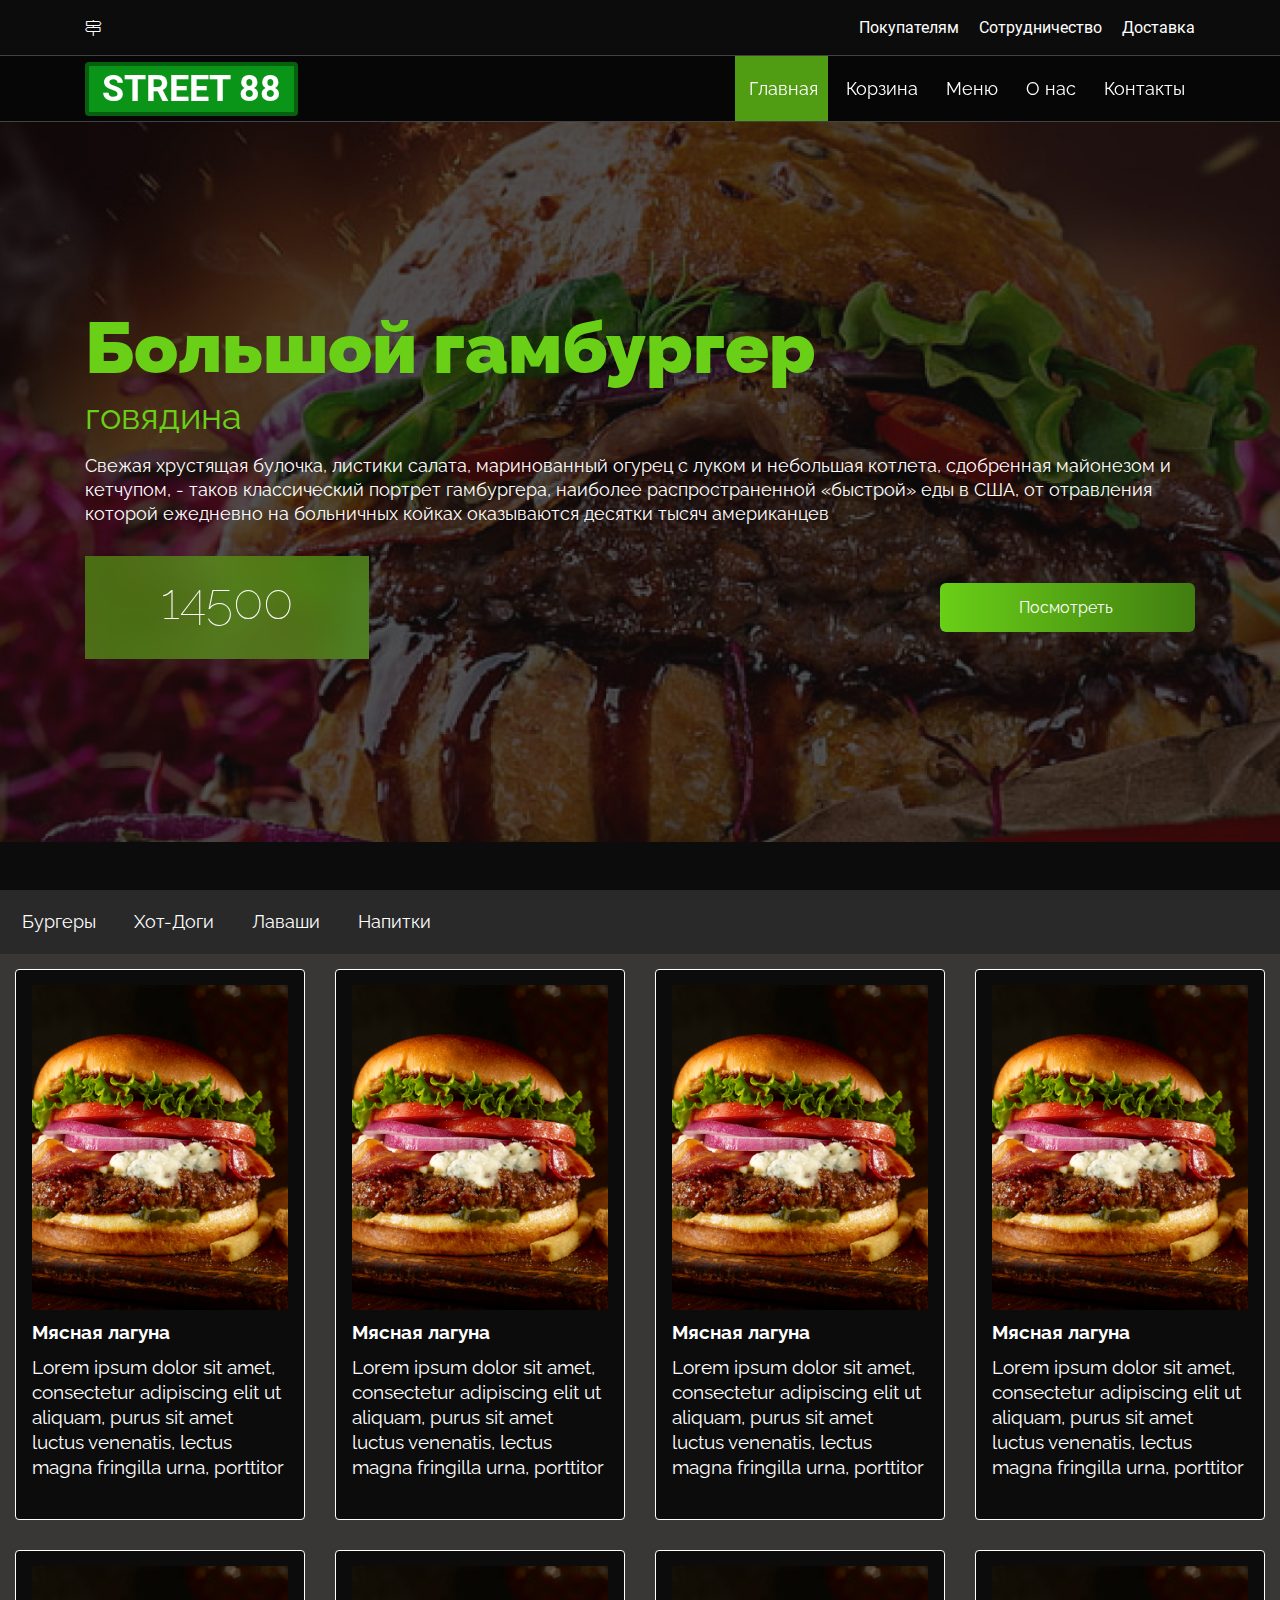
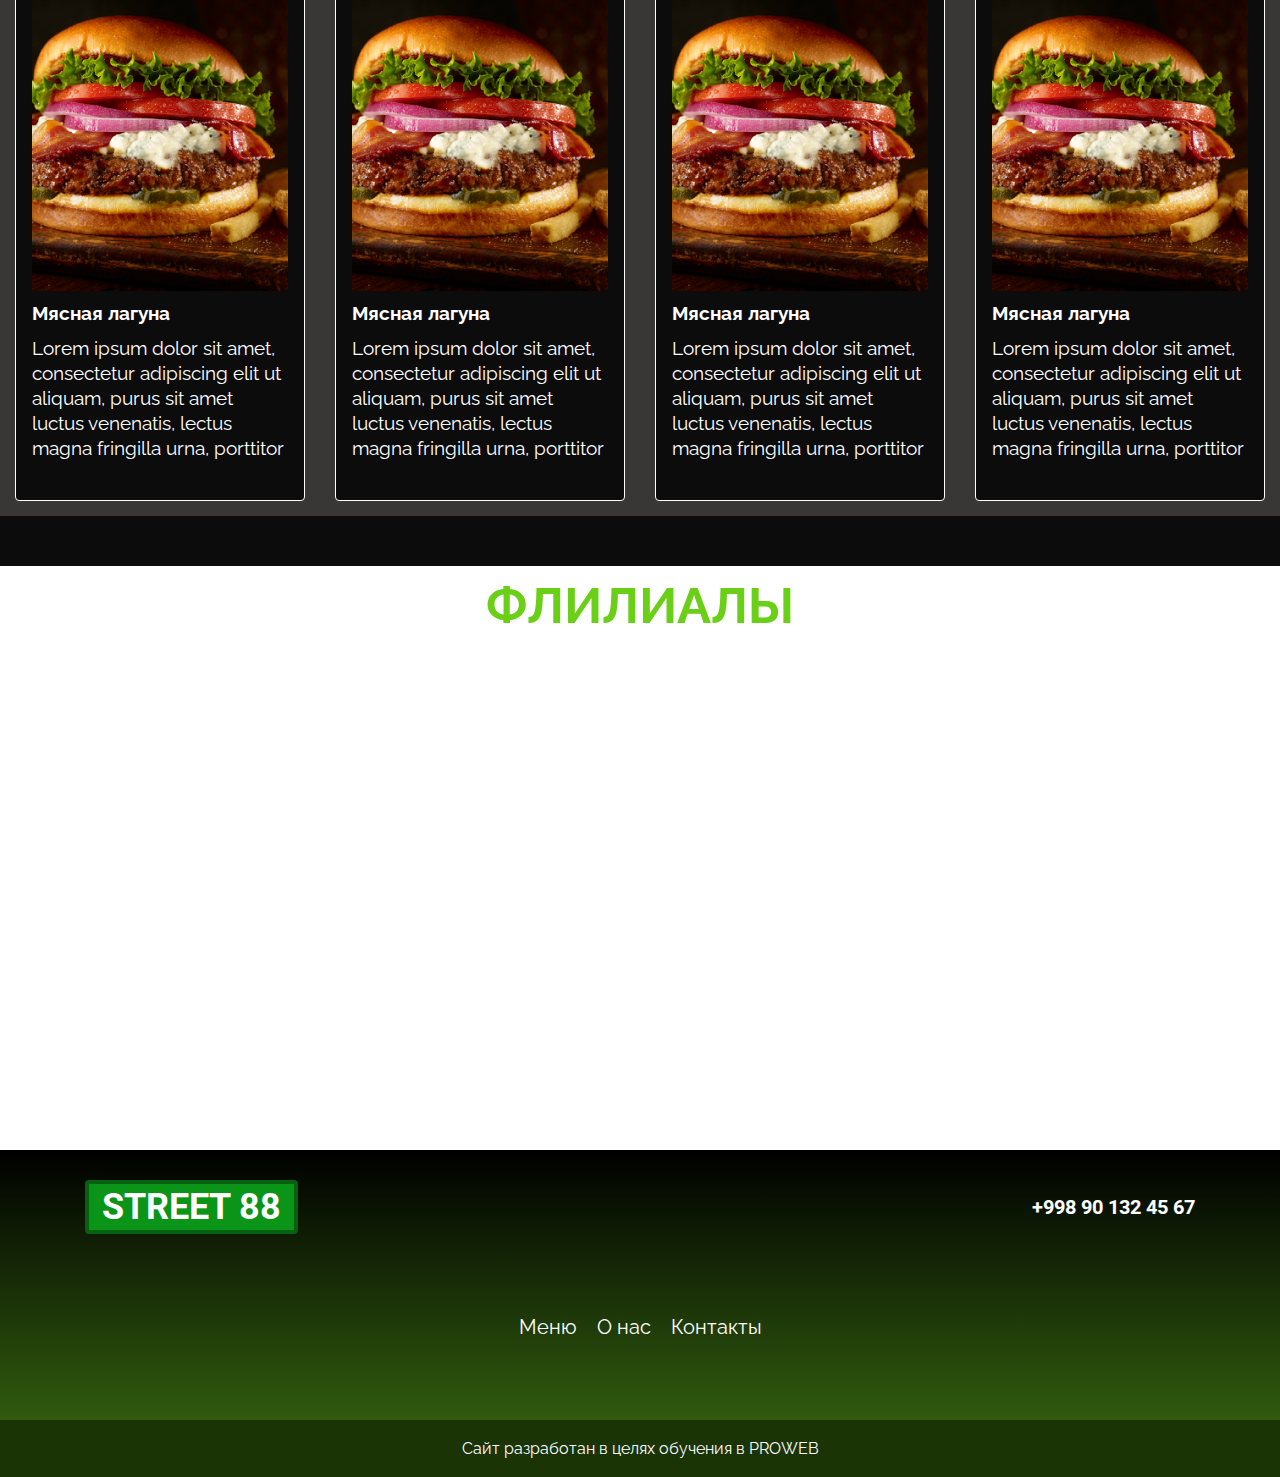
<file: index.html>
<!DOCTYPE html>
<html lang="ru">
<head>
    <meta charset="UTF-8">
    <meta http-equiv="X-UA-Compatible" content="IE=edge">
    <meta name="viewport" content="width=device-width, initial-scale=1.0">
    <title>street 88</title>
    <link rel="stylesheet" href="css/all.min.css">
    <link rel="stylesheet" href="css/style.css">
    <link rel="stylesheet" href="css/media.css">
    <link rel="icon" href="img/Logo-114x114.png" type="image/png" sizes="48x48">
    <link rel="icon" href="img/Logo-120x120.png" type="image/png" sizes="120x120">
    <link rel="icon" href="img/Logo-144x144.png" type="image/png" sizes="144x144">
    <link rel="icon" href="img/Logo-16x16.png" type="image/png" sizes="16x16">
    <link rel="icon" href="img/Logo-180x180.png" type="image/png" sizes="180x180">
    <link rel="icon" href="img/Logo-192x192.png" type="image/png" sizes="192x192">
    <link rel="icon" href="img/Logo-32x32.png" type="image/png" sizes="32x32">
    <link rel="icon" href="img/Logo-57x57.png" type="image/png" sizes="57x57">
    <link rel="icon" href="img/Logo-60x60.png" type="image/png" sizes="60x60">
    <link rel="icon" href="img/Logo-72x72.png" type="image/png" sizes="72x72">
    <link rel="icon" href="img/Logo-76x76.png" type="image/png" sizes="76x76">
    <link rel="icon" href="img/Logo-96x96.png" type="image/png" sizes="96x96">

</head>
<body>
    <nav class="service container">
        <a class="service__nav">
            <i class="fal fa-map-signs menu__burger"></i>
        </a>
        <ul class="service__menu">
            <li><a href="" class="service__link">Покупателям</a></li>
            <li><a href="" class="service__link">Сотрудничество</a></li>
            <li><a href="" class="service__link">Доставка</a></li>
        </ul>
    </nav>
    <nav class="menu">
        <div class="container menu__content">
            <a href="" class="menu__logo">STREET 88</a>

            <button class="menu__burger service__icon">
                <i class="far fa-bars service__icon"></i>
            </button>
            <ul class="menu__a">
                <li><a href="" class="menu__link menu__link_active">Главная</a></li>
                <li><a href="" class="menu__link">Корзина</a></li>
                <li><a href="" class="menu__link">Меню</a></li>
                <li><a href="index2.html" class="menu__link">О нас</a></li>
                <li><a href="" class="menu__link">Контакты</a></li>
            </ul>
        </div>
    </nav>
    
    <header class="header">
        <div class="container">
            <h1 class="header__title">Большой гамбургер</h1>
            <p class="header__subtitle">говядина</p>
            <p class="header__desc">Свежая хрустящая булочка, листики салата, маринованный огурец с луком и небольшая котлета, сдобренная майонезом и кетчупом, - таков классический портрет гамбургера, наиболее распространенной «быстрой» еды в США, от отравления которой ежедневно на больничных койках оказываются десятки тысяч американцев</p>
            <div class="header__box">
                <p class="header__price">14500</p>
                <a href="" class="header__link">Посмотреть</a>
            </div>
        </div>
    </header>
    <main>
        <div class="tab">
            <ul class="tab__menu">
                <li><a href="" class="tab__link">Бургеры</a></li>
                <li><a href="" class="tab__link">Хот-Доги</a></li>
                <li><a href="" class="tab__link">Лаваши</a></li>
                <li><a href="" class="tab__link">Напитки</a></li>
            </ul>
        </div>
    </main>
    <section class="product">
        <div class="card">
            <div class="card__box">
                <img src="img/burger.png" alt="" class="card_burger__img">
                <a href="" class="card__link">
                    <i class="fal fa-cart-plus card__icon"></i>
                </a>
            </div>
            <h3 class="card__title">Мясная лагуна</h3>
            <p class="card__desc">Lorem ipsum dolor sit amet, consectetur adipiscing elit ut aliquam, purus sit amet luctus venenatis, lectus magna fringilla urna, porttitor</p>
        </div>
        <div class="card">
            <div class="card__box">
                <img src="img/burger.png" alt="" class="card_burger__img">
                <a href="" class="card__link">
                    <i class="fal fa-cart-plus card__icon"></i>
                </a>
            </div>
            <h3 class="card__title">Мясная лагуна</h3>
            <p class="card__desc">Lorem ipsum dolor sit amet, consectetur adipiscing elit ut aliquam, purus sit amet luctus venenatis, lectus magna fringilla urna, porttitor</p>
        </div>
        <div class="card">
            <div class="card__box">
                <img src="img/burger.png" alt="" class="card_burger__img">
                <a href="" class="card__link">
                    <i class="fal fa-cart-plus card__icon"></i>
                </a>
            </div>
            <h3 class="card__title">Мясная лагуна</h3>
            <p class="card__desc">Lorem ipsum dolor sit amet, consectetur adipiscing elit ut aliquam, purus sit amet luctus venenatis, lectus magna fringilla urna, porttitor</p>
        </div>
        <div class="card">
            <div class="card__box">
                <img src="img/burger.png" alt="" class="card_burger__img">
                <a href="" class="card__link">
                    <i class="fal fa-cart-plus card__icon"></i>
                </a>
            </div>
            <h3 class="card__title">Мясная лагуна</h3>
            <p class="card__desc">Lorem ipsum dolor sit amet, consectetur adipiscing elit ut aliquam, purus sit amet luctus venenatis, lectus magna fringilla urna, porttitor</p>
        </div>
        <div class="card">
            <div class="card__box">
                <img src="img/burger.png" alt="" class="card_burger__img">
                <a href="" class="card__link">
                    <i class="fal fa-cart-plus card__icon"></i>
                </a>
            </div>
            <h3 class="card__title">Мясная лагуна</h3>
            <p class="card__desc">Lorem ipsum dolor sit amet, consectetur adipiscing elit ut aliquam, purus sit amet luctus venenatis, lectus magna fringilla urna, porttitor</p>
        </div>
        <div class="card">
            <div class="card__box">
                <img src="img/burger.png" alt="" class="card_burger__img">
                <a href="" class="card__link">
                    <i class="fal fa-cart-plus card__icon"></i>
                </a>
            </div>
            <h3 class="card__title">Мясная лагуна</h3>
            <p class="card__desc">Lorem ipsum dolor sit amet, consectetur adipiscing elit ut aliquam, purus sit amet luctus venenatis, lectus magna fringilla urna, porttitor</p>
        </div>
        <div class="card">
            <div class="card__box">
                <img src="img/burger.png" alt="" class="card_burger__img">
                <a href="" class="card__link">
                    <i class="fal fa-cart-plus card__icon"></i>
                </a>
            </div>
            <h3 class="card__title">Мясная лагуна</h3>
            <p class="card__desc">Lorem ipsum dolor sit amet, consectetur adipiscing elit ut aliquam, purus sit amet luctus venenatis, lectus magna fringilla urna, porttitor</p>
        </div>
        <div class="card">
            <div class="card__box">
                <img src="img/burger.png" alt="" class="card_burger__img">
                <a href="" class="card__link">
                    <i class="fal fa-cart-plus card__icon"></i>
                </a>
            </div>
            <h3 class="card__title">Мясная лагуна</h3>
            <p class="card__desc">Lorem ipsum dolor sit amet, consectetur adipiscing elit ut aliquam, purus sit amet luctus venenatis, lectus magna fringilla urna, porttitor</p>
        </div>
    </section>
    <section class="map">
        <h2 class="map__title">ФЛИЛИАЛЫ</h2>
        <iframe src="https://www.google.com/maps/embed?pb=!1m18!1m12!1m3!1d2996.7078069737054!2d69.28840151525155!3d41.315219708429076!2m3!1f0!2f0!3f0!3m2!1i1024!2i768!4f13.1!3m3!1m2!1s0x38aef4d376395311%3A0x2f977e6f6b98ad7!2sStreet77!5e0!3m2!1sru!2s!4v1652198111958!5m2!1sru!2s" width="600" height="450" style="border:0;" allowfullscreen="" loading="lazy" referrerpolicy="no-referrer-when-downgrade" class="map__map"></iframe>
    </section>
    <footer class="footer">
        <div class="container">
            <div class="footer__box">
                <a href="" class="menu__logo">STREET 88</a>
                <a href="tel:+998901324567" class="footer__tel">+998 90 132 45 67</a>
            </div>
                <ul class="footer__menu">
                    <li><a href="" class="footer__link">Меню</a></li>
                    <li><a href="" class="footer__link">О нас</a></li>
                    <li><a href="" class="footer__link">Контакты</a></li>
                </ul>
            
        </div>
        <p class="footer__desc">Сайт разработан в целях обучения в PROWEB</p>
    </footer>
</body>
</html>
</file>
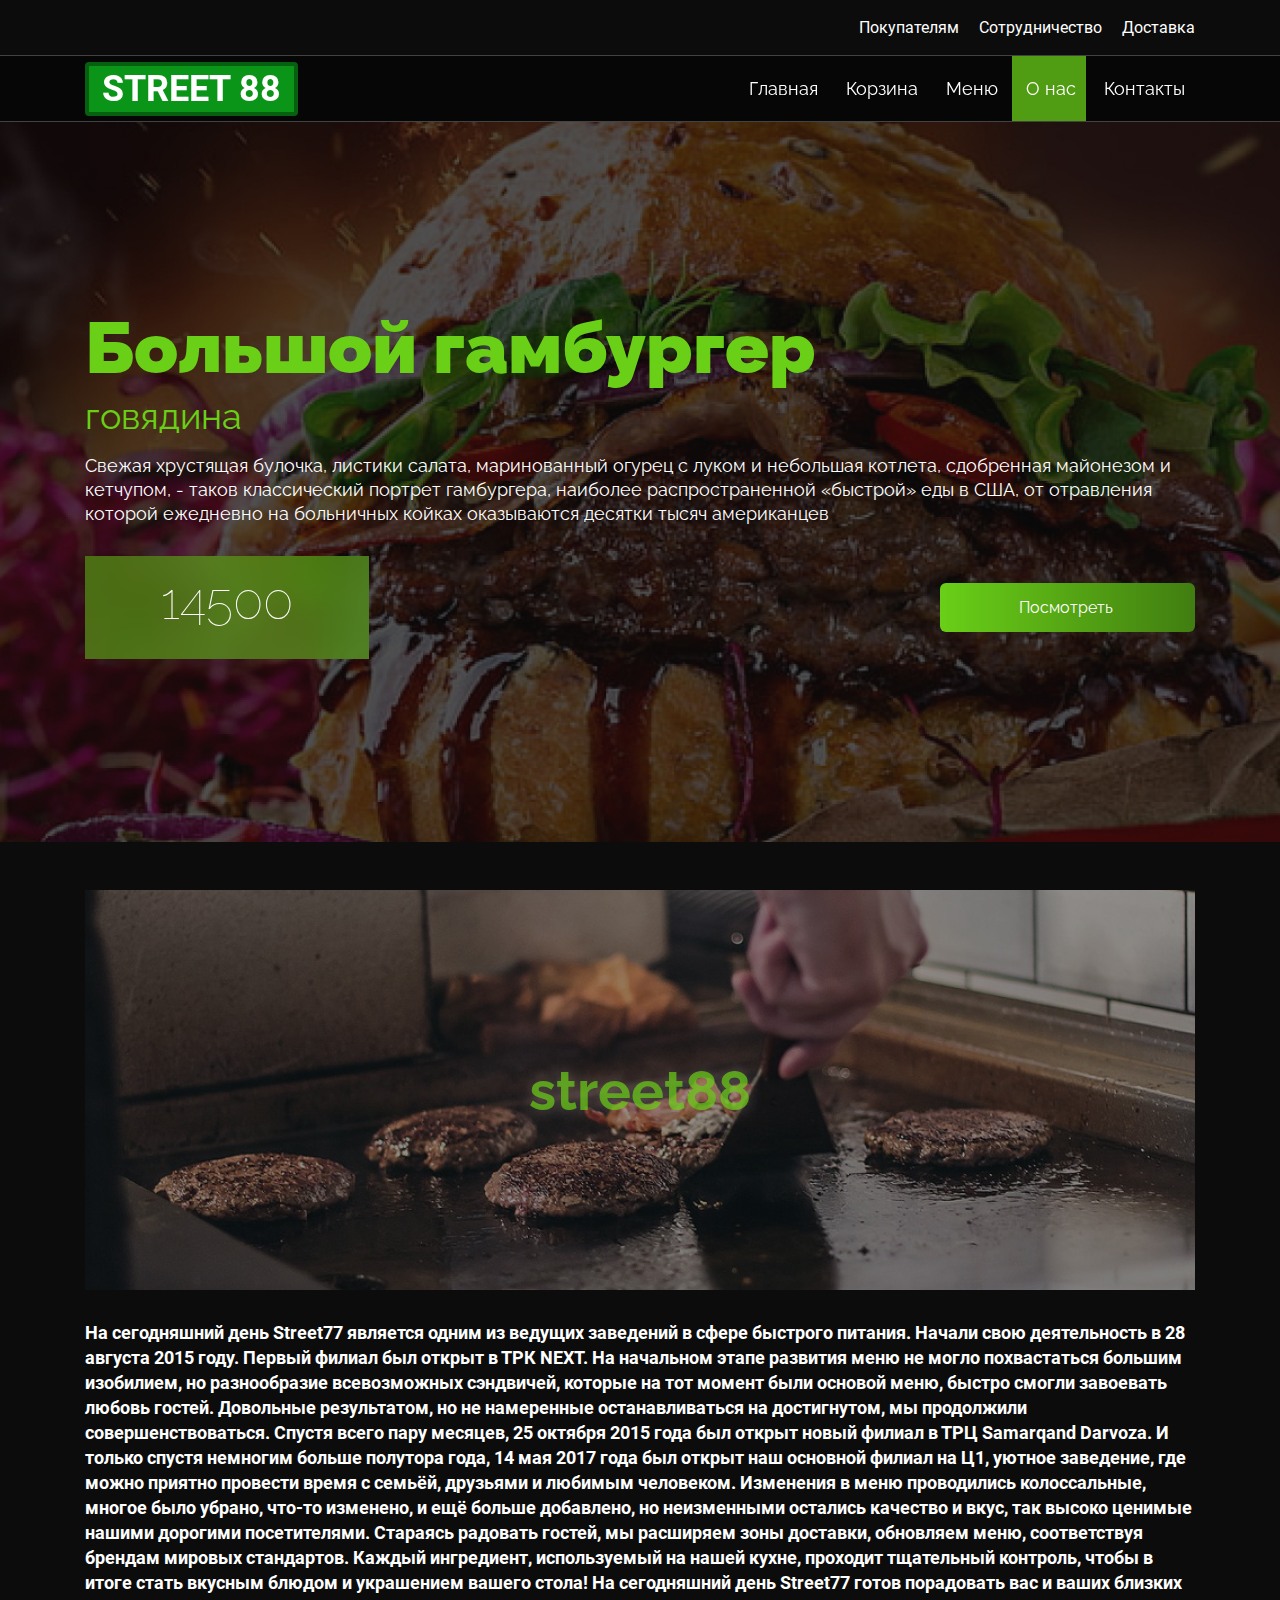
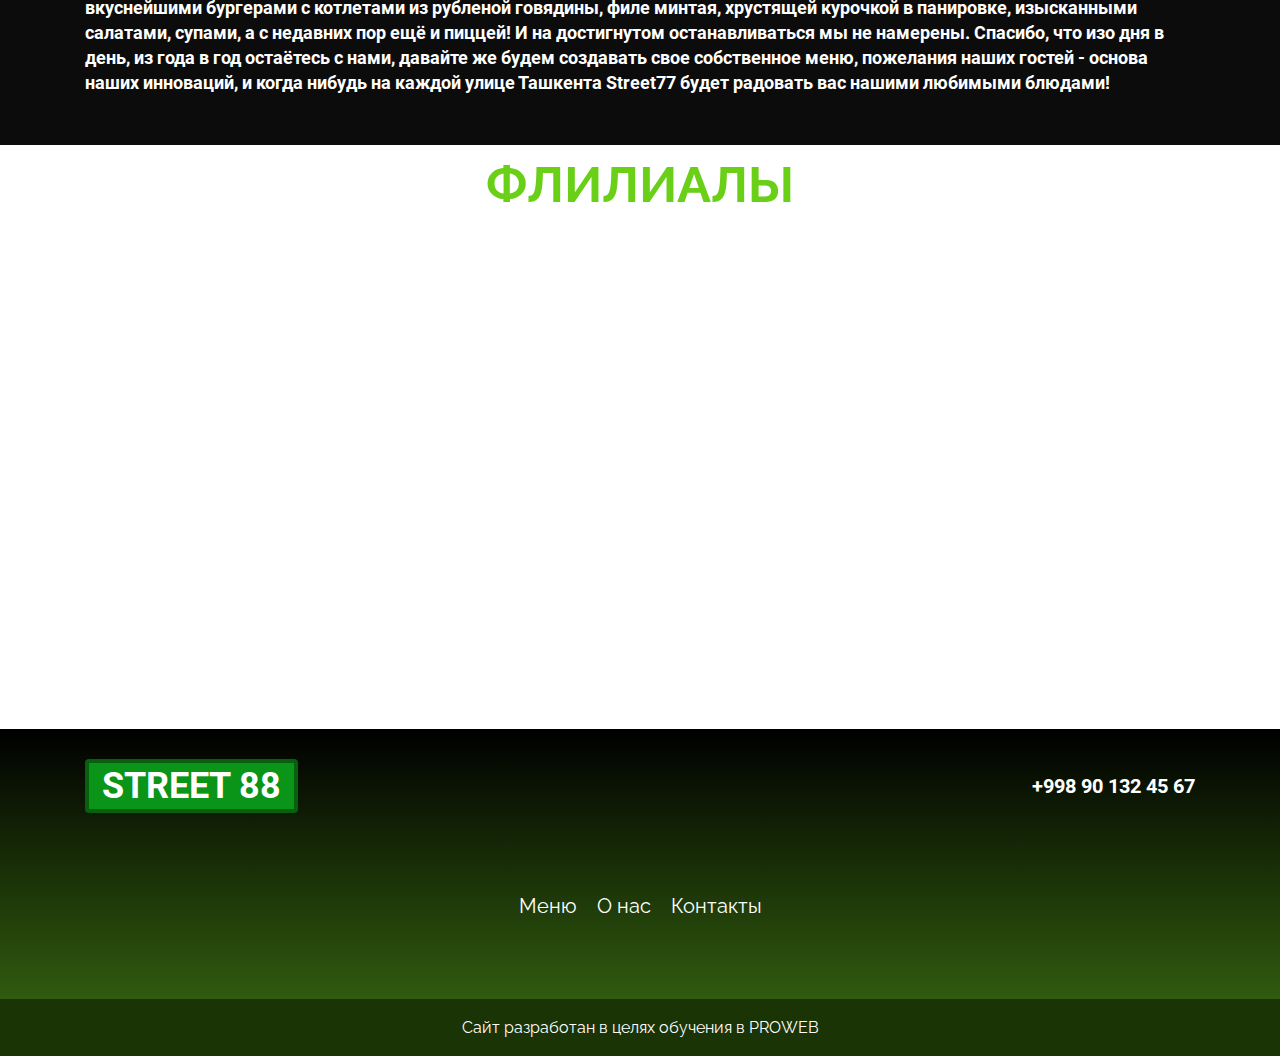
<file: index2.html>
<!DOCTYPE html>
<html lang="en">
<head>
    <meta charset="UTF-8">
    <meta http-equiv="X-UA-Compatible" content="IE=edge">
    <meta name="viewport" content="width=device-width, initial-scale=1.0">
    <title>Document</title>
    <link rel="stylesheet" href="css/style.css">
    <link rel="stylesheet" href="css/media.css">

</head>
<body>
    <nav class="service container">
        <a href="#" class="service__nav">
            <i class="fal fa-map-signs"></i>
        </a>
        <ul class="service__menu">
            <li><a href="" class="service__link">Покупателям</a></li>
            <li><a href="" class="service__link">Сотрудничество</a></li>
            <li><a href="" class="service__link">Доставка</a></li>
        </ul>
    </nav>
    <nav class="menu">
        <div class="container menu__content">
            <a href="" class="menu__logo">STREET 88</a>
            <button class="menu__burger service__icon">
                <i class="far fa-bars service__icon"></i>
            </button>
            <ul class="menu__a">       
                <li><a href="index.html" class="menu__link">Главная</a></li>
                <li><a href="" class="menu__link">Корзина</a></li>
                <li><a href="" class="menu__link">Меню</a></li>
                <li><a href="" class="menu__link menu__link_active">О нас</a></li>
                <li><a href="" class="menu__link">Контакты</a></li>
            </ul>
        </div>
    </nav>
    <header class="header">
        <div class="container">
            <h1 class="header__title">Большой гамбургер</h1>
            <p class="header__subtitle">говядина</p>
            <p class="header__desc">Свежая хрустящая булочка, листики салата, маринованный огурец с луком и небольшая котлета, сдобренная майонезом и кетчупом, - таков классический портрет гамбургера, наиболее распространенной «быстрой» еды в США, от отравления которой ежедневно на больничных койках оказываются десятки тысяч американцев</p>
            <div class="header__box">
                <p class="header__price">14500</p>
                <a href="" class="header__link">Посмотреть</a>
            </div>
        </div>
    </header>
    <section class="">
        <div class="container">
             <nav class="info">
                <img src="img/photo_cropped 1.jpg" alt="" class="info__img">
                <h2 class="info__title">street88</h2>
            </nav>
                            <p class="info__desc">На сегодняшний день Street77 является одним из ведущих заведений в сфере быстрого питания. Начали свою деятельность в 28 августа 2015 году. Первый филиал был открыт в ТРК NEXT. На начальном этапе развития  меню не могло похвастаться большим изобилием, но  разнообразие всевозможных сэндвичей, которые на тот момент были основой меню, быстро смогли завоевать любовь гостей. Довольные результатом, но не намеренные останавливаться на достигнутом, мы продолжили совершенствоваться. Спустя всего пару месяцев, 25 октября 2015 года был открыт новый филиал в ТРЦ Samarqand Darvoza. И только спустя немногим больше полутора года, 14 мая 2017 года был открыт наш основной филиал на Ц1, уютное заведение, где можно приятно провести время с семьёй, друзьями и любимым человеком. Изменения в меню проводились колоссальные, многое было убрано, что-то изменено, и ещё больше добавлено, но неизменными остались качество и вкус, так высоко ценимые нашими дорогими посетителями. Стараясь радовать гостей, мы расширяем зоны доставки, обновляем меню, соответствуя брендам мировых стандартов. Каждый ингредиент, используемый на нашей кухне, проходит тщательный контроль, чтобы в итоге стать вкусным блюдом и украшением вашего стола! На сегодняшний день Street77 готов порадовать вас и ваших близких вкуснейшими бургерами с котлетами из рубленой говядины, филе минтая, хрустящей курочкой в панировке, изысканными салатами, супами, а с недавних пор ещё и пиццей! И на достигнутом останавливаться мы не намерены. Спасибо, что изо дня в день, из года в год остаётесь с нами, давайте же будем создавать свое собственное меню, пожелания наших гостей - основа наших инноваций, и когда нибудь на каждой улице Ташкента Street77 будет радовать вас нашими любимыми блюдами!</p>

        </div>
    </section>
    <section class="map">
        <h2 class="map__title">ФЛИЛИАЛЫ</h2>
        <iframe src="https://www.google.com/maps/embed?pb=!1m18!1m12!1m3!1d2996.7078069737054!2d69.28840151525155!3d41.315219708429076!2m3!1f0!2f0!3f0!3m2!1i1024!2i768!4f13.1!3m3!1m2!1s0x38aef4d376395311%3A0x2f977e6f6b98ad7!2sStreet77!5e0!3m2!1sru!2s!4v1652198111958!5m2!1sru!2s" width="600" height="450" style="border:0;" allowfullscreen="" loading="lazy" referrerpolicy="no-referrer-when-downgrade" class="map__map"></iframe>
    </section>
    <footer class="footer">
        <div class="container">
            <div class="footer__box">
                <a href="" class="menu__logo">STREET 88</a>
                <a href="tel:+998901324567" class="footer__tel">+998 90 132 45 67</a>
            </div>
                <ul class="footer__menu">
                    <li><a href="" class="footer__link">Меню</a></li>
                    <li><a href="" class="footer__link">О нас</a></li>
                    <li><a href="" class="footer__link">Контакты</a></li>
                </ul>
            
        </div>
        <p class="footer__desc">Сайт разработан в целях обучения в PROWEB</p>
    </footer>
</body>
</html>
</file>
<file: css/style.css>
@import url(fonts.css);

:root {
    --font-base: "Raleway";
    --font-alt: "Roboto";
    --body: #0C0C0C;
    --color: #fff;
    --title: #69cf17;
    --link-bg: rgba(105, 207, 23, 0.75);
    --logo-bg: #0A9418;
    --logo-bd: #06600F;
    --tab-bg: #292929;
    --product-bg: #393636;
    --card-bg: #0C0C0C;
    --footer-bg: linear-gradient(180deg, #000000 0%, rgba(105, 207, 23, 0.5) 100%); 
}

* {
    margin: 0;
    padding: 0;
    box-sizing: border-box;
}

a {
    text-decoration: none;
}
ul{
    list-style: none;
}

body {
    background: var(--body);
    color: var(--color);
    font-family: var(--font-base);
}
::-webkit-scrollbar {
    width: 6px;
    height: 6px;
}
::-webkit-scrollbar-thumb {
    background: var(--title);
    border-radius: 3px;
}
.container {
    max-width: 1140px;
    width: 100%;
    padding: 0 15px;
    margin: 0 auto;
}

/* SERVICE start*/
.service {
    display: flex;
    justify-content: space-between;
    align-items: center;
    padding-top: 18px;
    padding-bottom: 18px;
    font-family: var(--font-alt);
}
.service a {
    color: var(--color);
}
.service__menu {
    display: flex;
    flex-wrap: wrap;
    justify-content: center;
}
.service__icon {
    font-size: 22px;
    margin-right: 5px;
}
.service__nav {
    display: flex;
}
.service__link {
    margin-left: 20px;
}
/* SERVICE end*/
/* ======================= */
.menu {
    background: rgba(0, 0, 0, 0.5);
    border-top: 1px solid rgba(125, 125, 125, 0.5);
    border-bottom: 1px solid rgba(125, 125, 125, 0.5);
    backdrop-filter: blur(15px);
    position: sticky;
    width: 100%;
    top: 0;
    z-index: 10;
}
.menu a {
    color: var(--color);
}
.service__icon {
    background: none;
    border: none;
    outline: none;
    color: #fff;
}
.menu__burger i {
    display: none;
    padding: 22px 10px 22px 14px;
    font-size: 40px;
    line-height: 20px;
}
.menu__content {
    display: flex;  
    align-items: center;
    justify-content: space-between;
}
.menu__logo {
    background: var(--logo-bg);
    border: 4px solid var(--logo-bd);
    border-radius: 4px;
    font-family: var(--font-alt);
    font-weight: 700;
    font-size: 36px;
    padding: 8px 13px;
    line-height: 30px;
    color: var(--color);
    display: inline-block;
}
.menu__a {
    display: flex;
}
.menu__link {
    font-size: 18px;
    margin-left: 4px;
    display: inline-block;
    padding: 22px 10px 22px 14px;
    transition: 0.5s;
}
.menu__link:hover, .menu__link_active {
    background: var(--link-bg);
}
/* HEADER start*/
    .header{
        background: url(../img/food-burger-bg.jpg) no-repeat center / cover;
        min-height: 80vh;
        display: flex;
        align-items: center;
        margin-bottom: 48px;
    }
    .header__title {
        color: var(--title);
        font-size: 72px;
        font-weight: 900;
        margin-bottom: 18px;
    }
    .header__subtitle {
        color: var(--title);
        margin-bottom: 29px;
        font-size: 36px;
        line-height: 17px;
    }
    .header__desc {
        font-size: 18px;
        line-height: 24px;
        margin-bottom: 30px;
    }
    .header__box {
        display: flex;
        justify-content: space-between;
        align-items: center;
    }
    .header__price {
        background: rgba(105, 207, 23, 0.5);
        backdrop-filter: blur(18px);
        font-family: "Raleway";
        padding: 33px 76px 45px 76px;
        font-size: 50px;
        font-weight: 100;
        line-height: 25px ;
    }
    .header__link {
        color: var(--color);
        background: linear-gradient(90deg, #69CF17 0%, #417D11 100%);
        border-radius: 6px;
        padding: 15px 71px 15px 68px;
        text-align: center;
        max-width: 255px;
        width: 100%;
    }
/* HEADER end*/
/* ======================= */
/* FOOTER2 start*/
    .info {
        height: 400px;
        display: flex;
        justify-content: center;
        align-items: center;
        position: relative;
    }
    .info__img {
        width: 100%;
        height: 100%;
        object-fit: cover;
    }
    .info__title {
        position: absolute;
        font-size: 55px;
        color: rgba(105, 207, 23, 0.7);
        text-shadow: 0px 0px 15px rgba(197, 171, 171, 0.4);
    }
    .info__desc{
        font-size: 18px;
        font-family: var(--font-alt);
        font-weight: 700;
        line-height: 25px;
        margin: 30px 0 30px;
    }
/* FOOTER2 end*/
/* ======================= */
/* TAB start*/
    .tab {
        background: var(--tab-bg);
        padding: 0 15px;
    }
    .tab__menu {
        display: flex;
        flex-wrap: wrap;
        
    }
    .tab__link{
        font-size: 18px;
        line-height: 24px;
        color: var(--color);
        padding: 20px 7px;
        display: inline-block;
        margin-right: 24px;
        position: relative;
    }
    .tab__link::after {
        content: '';
        display: block;
        width: 0;
        height: 1px;
        background: var(--color);
        position: absolute;
        bottom: 0;
        left: 50%;
        transition: 0.5s;
    }
    .tab__link:hover::after {
        width: 100%;
        left: 0;
    }
/* TAB end*/
/* ======================= */
/* PRODUCT start*/
    .product {
        background: var(--product-bg);
        padding: 15px;
        display: grid;
        grid-template-columns: repeat(4, 1fr);
        gap: 30px;
    }
    .card {
        background: var(--body);
        padding: 15px 16px;
        border: 1px solid var(--color);
        border-radius: 4px;
    }
    .card__box {
        height: 325px;
        width: 100%;
        position: relative;
        margin-bottom: 15px;
    }
    .card_burger__img {
        width: 100%;
        height: 100%;
        object-fit: cover;
    }
    .card__link {
        display: flex;
        position: absolute;
        width: 100%;
        height: 100%;
        top: 0;
        left: 0;
        background: rgba(105, 207, 23, 0.9);
        justify-content: center;
        align-items: center;
        color: var(--color);
        font-size: 60px;
        opacity: 0;
        transition: 0.5s;
    }
    .card:hover .card__link {
        opacity: 1;
    }
    .card__title {
        line-height: 15px;
        font-size: 19px;
        margin-bottom: 15px;
    }
    .card__desc {
        line-height: 25px;
        font-size: 19px;
        margin-bottom: 24px;
    }
/* PRODUCT end*/
/* ======================= */
/* MAP start*/
    .map {
        margin-top: 50px;
        background: var(--color);
    }
    .map__title {
        color: var(--title);
        line-height: 40px;
        text-align: center;
        padding: 20px;
        font-size: 50px;
    }
    .map__map {
        height: 500px;
        width: 100%;
    }
/* MAP end*/
/* ======================= */
/* FOOTER start*/
    .footer {
        background: var(--footer-bg);
        padding-top: 30px;
    }
    .footer__box {
        display: flex;
        align-items: center;
        justify-content: space-between;
        flex-wrap: wrap;
    }
    .footer__tel {
        color: var(--color);
        font-family: var(--font-alt);
        font-weight: 700;
        font-size: 20px;
    }
    .footer__menu {
        display: flex;
        justify-content: center;
        padding: 81px 0;
    }
    .footer__link {
        color: #fff;
        margin: 0 10px;
        font-size: 20px;
    }
    .footer__desc {
        text-align: center;
        background: #1A3406;
        padding: 19px;
    }
/* FOOTER*/
/* ======================= */
</file>
<file: css/media.css>
@media (max-width:1200px) {
    .container {
        max-width: 960px;
    }
}
@media (max-width:1100px) {
    .product {
        grid-template-columns: repeat(2, 1fr);
    }

}

@media (max-width:992px) {
    .container {
        max-width: 720px;
    }

    .menu__burger i {
        display: inline-block;
    }
    .menu__burger:focus ~ .menu__a {
        display: flex;
    }
    .menu__a {
        display: none;
        position: absolute;
        top: 100%;
        right: 0;
        flex-direction: column;
        min-width: 200px;
        background: rgba(0, 0, 0, 0.9);
    }
    .menu__link {
        width: 100%;
        margin-left: 0;
    }
    .menu__content {
        position: relative;
    }
    .header__title {
        font-size: 60px;
    }
    .header__subtitle {
        font-size: 30px;
    }
    .header__price {
        font-size: 40px;
        line-height: 0.8;
        padding: 30px 45px;
    }
    
}
@media (max-width:768px) {
    .container {
        max-width: 540px;
    }
    .header {
        text-align: center;
        
    }
    .header__box {
        flex-direction: column;
    }
    .header__price {
        margin-bottom: 30px;
    }
    .header__link {
        margin-bottom: 30px;
    }
    .product {
        grid-template-columns: repeat(2, 1fr);
    }
   
}
@media (max-width:520px) {
    .service {
        flex-direction: column;
    }
    .service__link {
        margin: 15px 10px;
        display: inline-block;
    }
    .menu__logo {
        font-size: 20px;
        line-height: 0.9;
    }
    .header__title {
        font-size: 40px;
    }
    .header__desc {
        font-size: 16px;
    }
    .header__link {
        font-size: 18px;
    }
    .tab__menu {
        justify-content: center;
    }
    .footer__box {
       justify-content: center;  
    }
    .map__title {
        font-size: 30px;
    }
    .footer__menu {
        text-align: center;
        flex-wrap: wrap;
    } 
    .footer__tel {
        margin-left: 15px;
    }
    .menu__logo {
        margin-bottom: 20px;
        margin-top: 20px;
    }
    .product {
        grid-template-columns: repeat(1, 1fr);
    }
    .card {
        padding: 9px 4px;
    }
    .card_burger__img {
        width: 100%;
        height: 245px;
        display: block;
        align-items: center;
        justify-content: center;
    }
    .card__link {
        display: flex;
        position: absolute;
        width: 100%;
        height: 80%;
        top: 0;
        left: 0;
        background: rgba(105, 207, 23, 0.9);
        justify-content: center;
        align-items: center;
        color: var(--color);
        font-size: 60px;
        opacity: 0;
        transition: 0.5s;
    }
    .card__desc, .card__title {
        text-align: center;
    }
    .card_burger__img , .card__box , .card__link {
        align-items: center;
        justify-content: center;
    }
    .card__box {
        margin-top: 30px;
        margin-bottom: -30px;
    }
}
</file>
